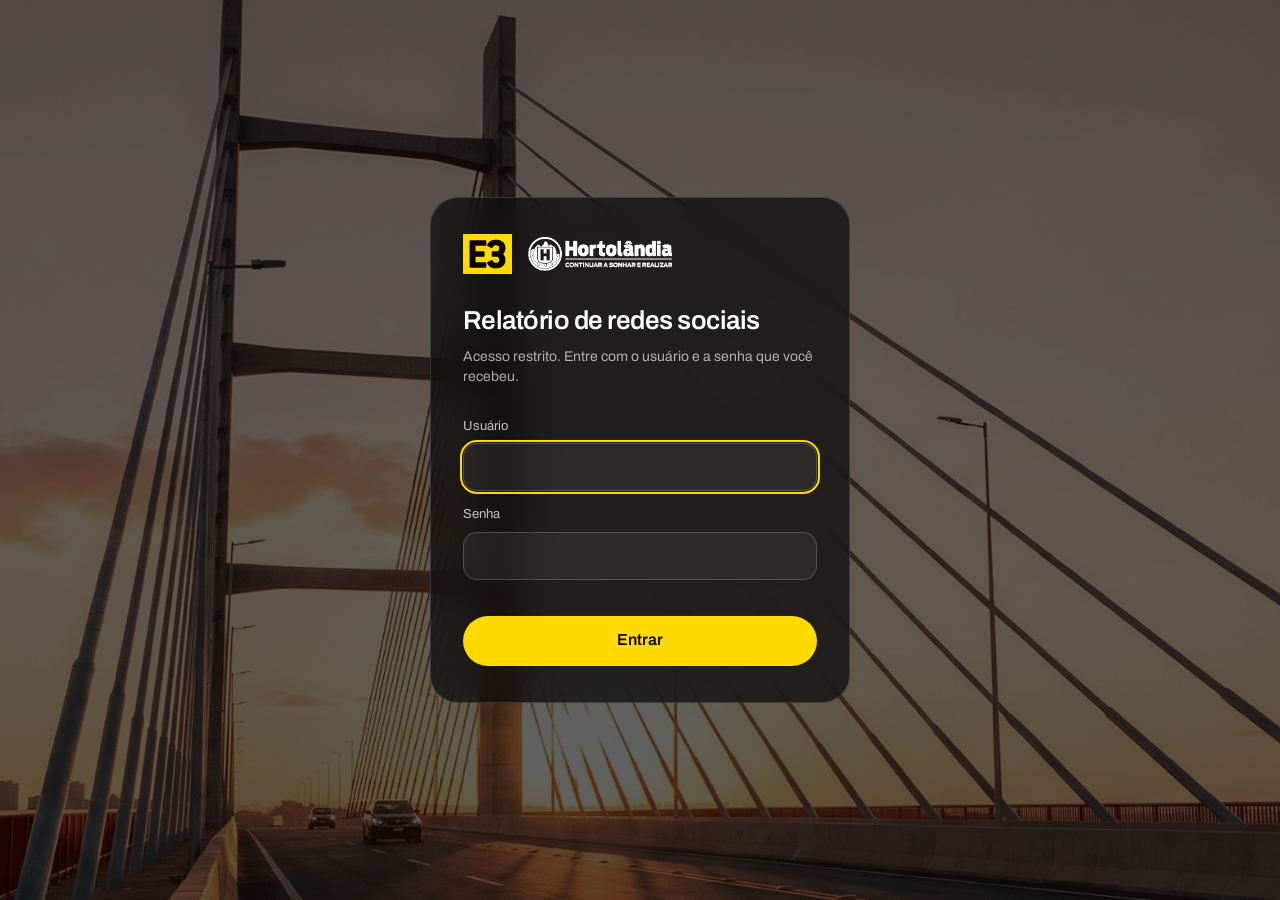
<file: prefeituras/hortolandia/index.html>
<!doctype html>
<html lang="pt-BR">
<head>
<meta charset="utf-8">
<meta name="viewport" content="width=device-width, initial-scale=1, viewport-fit=cover">
<meta name="robots" content="noindex, nofollow">
<meta name="theme-color" content="#0b0b0c">
<title>Relatório · Prefeitura de Hortolândia</title>
<link rel="icon" href="../../design-system/e3/marca/e3-bloco-preto.svg" type="image/svg+xml">
<link rel="stylesheet" href="../../design-system/e3/scrollcraft/scrollcraft.css">
<link rel="stylesheet" href="../../design-system/e3/relatorio-e3.css">
</head>
<body>
<!-- Página única da Prefeitura de Hortolândia. Semanal, Diário e Mensal trocam os dados aqui mesmo (?r=tipo/AAAA-MM-DD).
     Os dados de cada edição ficam em dados.trancado.js (AES-GCM) e só abrem com usuário e senha. -->
<script src="../../design-system/e3/scrollcraft/scrollcraft.js"></script>
<script src="../../design-system/e3/relatorio-e3.js"></script>
<script>
  RelatorioE3.iniciar({
    trancado: true,
    fundoAcesso: 'capa/capa-desktop.jpg',
    edicoes: { semanal: ['2026-11-16'], diario: ['2026-11-19'], mensal: [] },
    logoE3: '../../design-system/e3/marca/e3-bloco-amarelo.svg',
    logoE3Escuro: '../../design-system/e3/marca/e3-bloco-preto.svg',
    marcaBranca: 'marca/hortolandia-branco.png',
    marcaPreta: 'marca/hortolandia-preto.png'
  });
</script>
</body>
</html>
</file>
<file: design-system/e3/scrollcraft/scrollcraft.css>
/* ============================================================================
   scrollcraft.css: the taste floor
   ----------------------------------------------------------------------------
   Two layers, and the split matters:

     TOKENS   what you override per brand. Colour roles, the type ramp, the
              spacing scale, elevation, motion. A brand is ~12 values.
     DEVICES  what the engine drives. Do not restyle these to taste; they are
              the mechanism. Style your own markup instead.

   Nothing here draws a "component". There are no card, badge, or pill classes,
   because a stylesheet that ships those is how every page built on it ends up
   with the same shapes. You get a floor and a vocabulary; the composition is
   yours.
   ========================================================================== */

/* ---------------------------------------------------------------- tokens -- */
:root {
  /* --- colour roles. Override these six and the page is rebranded. -------- */
  --sc-canvas:      #08090b;   /* the page ground. Drift interpolates this.   */
  --sc-surface:     #101217;   /* anything raised off the ground             */
  --sc-ink:         #f4f2ef;   /* primary text                               */
  --sc-ink-soft:    #9a9ba1;   /* secondary text. Tinted, never flat gray.   */
  --sc-accent:      #d8ff3e;   /* ONE accent. It owns a region, not confetti. */
  --sc-accent-ink:  #08090b;   /* text that sits on the accent               */

  --sc-hairline:    color-mix(in oklab, var(--sc-ink) 12%, transparent);
  --sc-hairline-strong: color-mix(in oklab, var(--sc-ink) 22%, transparent);

  /* --- type. Two families max. Display carries voice, text carries prose. - */
  --sc-font-display: "Instrument Sans", "Geist", system-ui, sans-serif;
  --sc-font-text:    "Geist", system-ui, sans-serif;
  --sc-font-mono:    "Geist Mono", ui-monospace, monospace;

  /* Fluid ramp. Tracking tightens as size grows because a face set at 6rem
     with 0 tracking reads loose; this is optical correction, not decoration. */
  --sc-t-xs:   clamp(0.75rem, 0.72rem + 0.15vw, 0.82rem);
  --sc-t-sm:   clamp(0.875rem, 0.84rem + 0.18vw, 0.95rem);
  --sc-t-base: clamp(1rem, 0.96rem + 0.22vw, 1.125rem);
  --sc-t-lg:   clamp(1.2rem, 1.1rem + 0.5vw, 1.5rem);
  --sc-t-xl:   clamp(1.6rem, 1.35rem + 1.2vw, 2.25rem);
  --sc-t-2xl:  clamp(2.1rem, 1.6rem + 2.4vw, 3.4rem);
  --sc-t-3xl:  clamp(2.8rem, 1.9rem + 4.2vw, 5rem);
  --sc-t-4xl:  clamp(3.4rem, 1.9rem + 6.6vw, 7.5rem);

  --sc-track-tight:  -0.035em;
  --sc-track-snug:   -0.02em;
  --sc-track-normal: -0.005em;
  --sc-track-wide:    0.08em;

  --sc-leading-none: 0.94;
  --sc-leading-tight: 1.06;
  --sc-leading-body: 1.62;

  --sc-measure: 62ch;

  /* --- space. 4px base: the useful middle steps an 8-only scale misses. --- */
  --sc-1: 0.25rem;  --sc-2: 0.5rem;   --sc-3: 0.75rem;  --sc-4: 1rem;
  --sc-5: 1.5rem;   --sc-6: 2rem;     --sc-7: 3rem;     --sc-8: 4rem;
  --sc-9: 6rem;     --sc-10: 8rem;    --sc-11: 12rem;

  /* Section rhythm is fluid so a phone doesn't inherit desktop air. */
  --sc-section: clamp(4.5rem, 9vw, 11rem);
  --sc-gutter:  clamp(1.25rem, 5vw, 5.5rem);
  --sc-maxw:    82rem;

  /* --- radius. Pick one scale for the page and hold it. ------------------- */
  --sc-r-sm: 6px;  --sc-r-md: 12px;  --sc-r-lg: 20px;  --sc-r-pill: 999px;

  /* --- elevation. Every shadow has an offset AND a soft blur, and is tinted
         to the canvas hue. A zero-offset coloured halo is decoration, not
         depth, so there isn't one here. ---------------------------------- */
  --sc-shadow-color: 220 40% 2%;
  --sc-e1: 0 1px 2px hsl(var(--sc-shadow-color) / 0.28),
           0 2px 6px -1px hsl(var(--sc-shadow-color) / 0.20);
  --sc-e2: 0 2px 4px hsl(var(--sc-shadow-color) / 0.24),
           0 8px 18px -4px hsl(var(--sc-shadow-color) / 0.30);
  --sc-e3: 0 4px 8px hsl(var(--sc-shadow-color) / 0.22),
           0 18px 40px -8px hsl(var(--sc-shadow-color) / 0.38),
           0 48px 90px -24px hsl(var(--sc-shadow-color) / 0.30);

  /* Edge light: a 1px top highlight sells a raised surface better than any
     amount of blur, because real raised things catch light on their lip. */
  --sc-edge: inset 0 1px 0 color-mix(in oklab, var(--sc-ink) 10%, transparent);

  /* --- motion. Built-in CSS easings are too weak for UI. ------------------ */
  --sc-ease-out:    cubic-bezier(0.23, 1, 0.32, 1);
  --sc-ease-in-out: cubic-bezier(0.77, 0, 0.175, 1);
  --sc-ease-drawer: cubic-bezier(0.32, 0.72, 0, 1);
  --sc-d-fast: 160ms;  --sc-d-base: 240ms;  --sc-d-slow: 420ms;

  --sc-z-stage: 1; --sc-z-copy: 20; --sc-z-chrome: 60;
}

/* --------------------------------------------------------------- reset -- */
*, *::before, *::after { box-sizing: border-box; }
html { -webkit-text-size-adjust: 100%; scroll-behavior: smooth; }
@media (prefers-reduced-motion: reduce) { html { scroll-behavior: auto; } }

body {
  margin: 0;
  background: var(--sc-canvas);
  color: var(--sc-ink);
  font-family: var(--sc-font-text);
  font-size: var(--sc-t-base);
  line-height: var(--sc-leading-body);
  letter-spacing: var(--sc-track-normal);
  -webkit-font-smoothing: antialiased;
  text-rendering: optimizeLegibility;
  font-synthesis-weight: none;
  overflow-x: clip;
}
img, video, canvas, svg { display: block; max-width: 100%; }
button, input, select, textarea { font: inherit; color: inherit; }

/* ------------------------------------------------- the browser surfaces --
   The parts you did not draw still carry the design. Selection, caret, focus
   ring, scrollbar and tabular numerals all ship with defaults that belong to no
   design system. Theming them is the cheapest signal that a page was built
   rather than assembled, and it is the step that gets skipped most reliably. */
::selection { background: var(--sc-accent); color: var(--sc-accent-ink); }
:root { caret-color: var(--sc-accent); accent-color: var(--sc-accent); }
:focus-visible {
  outline: 2px solid var(--sc-accent);
  outline-offset: 3px;
  border-radius: var(--sc-r-sm);
}
:where(a) { color: inherit; text-decoration-thickness: 1px; text-underline-offset: 0.22em; }
@supports (scrollbar-color: auto) {
  html { scrollbar-color: color-mix(in oklab, var(--sc-ink) 26%, transparent) transparent; scrollbar-width: thin; }
}
:where(table, .sc-nums, [data-sc-count]) { font-variant-numeric: tabular-nums; }

/* ----------------------------------------------------------- typography -- */
.sc-display {
  font-family: var(--sc-font-display);
  font-weight: 500;
  line-height: var(--sc-leading-none);
  letter-spacing: var(--sc-track-tight);
  text-wrap: balance;
  margin: 0;
}
.sc-display--xl { font-size: var(--sc-t-4xl); }
.sc-display--lg { font-size: var(--sc-t-3xl); }
.sc-display--md { font-size: var(--sc-t-2xl); letter-spacing: var(--sc-track-snug); }
.sc-lede {
  font-size: var(--sc-t-lg);
  line-height: 1.44;
  letter-spacing: var(--sc-track-snug);
  color: var(--sc-ink);
  max-width: 46ch;
  text-wrap: pretty;
  margin: 0;
}
.sc-body { max-width: var(--sc-measure); color: var(--sc-ink-soft); text-wrap: pretty; margin: 0; }
.sc-label {
  font-family: var(--sc-font-mono);
  font-size: var(--sc-t-xs);
  letter-spacing: var(--sc-track-wide);
  text-transform: uppercase;
  color: var(--sc-ink-soft);
}

/* ---------------------------------------------------------------- layout -- */
.sc-wrap { width: 100%; max-width: var(--sc-maxw); margin-inline: auto; padding-inline: var(--sc-gutter); }
.sc-section { padding-block: var(--sc-section); }
/* More space above a heading than below it: the gap belongs to the boundary,
   not to the pair. */
.sc-stack > * + * { margin-top: var(--sc-4); }
.sc-stack > :is(h1,h2,h3) { margin-top: var(--sc-7); }
.sc-stack > :is(h1,h2,h3):first-child { margin-top: 0; }
.sc-rule { height: 1px; border: 0; background: var(--sc-hairline); margin: 0; }

/* =============================================================== DEVICES ==
   Driven by the engine. Restyle your own markup, not these.                */

.sc-act--pinned { position: relative; }
.sc-stage {
  position: sticky; top: 0;
  height: 100vh; height: 100svh;
  overflow: clip;
  z-index: var(--sc-z-stage);
}

/* scrub / sequence media */
.sc-stage :is(video[data-sc-scrub], canvas[data-sc-sequence], .sc-stage__poster) {
  position: absolute; inset: 0;
  width: 100%; height: 100%;
  object-fit: cover;
}
video[data-sc-scrub] { opacity: 0; transition: opacity 380ms var(--sc-ease-out); }
.sc-has-clip video[data-sc-scrub] { opacity: 1; }
/* The poster is a live frame-holder, not a placeholder: it stays up until a
   real video frame has painted, which is what stops the blank-stage flash. */
.sc-stage__poster { z-index: 0; transition: opacity 380ms var(--sc-ease-out); }
.sc-has-clip .sc-stage__poster { opacity: 0; }

/* A scrim only where text sits. A full-frame darkening layer flattens the
   image everywhere to fix contrast in one corner. */
.sc-scrim {
  position: absolute; inset: 0; pointer-events: none; z-index: 1;
  background: linear-gradient(
    var(--sc-scrim-angle, 180deg),
    color-mix(in oklab, var(--sc-canvas) var(--sc-scrim-a, 78%), transparent) 0%,
    color-mix(in oklab, var(--sc-canvas) 30%, transparent) 42%,
    transparent 68%);
}
/* Point the scrim at the copy. A scrim gradient that darkens the top while the
   copy sits at the bottom fixes contrast nowhere and flattens the image
   everywhere, which is the most common way text-over-video goes wrong. */
.sc-scrim--bottom { --sc-scrim-angle: 0deg; }
.sc-scrim--left   { --sc-scrim-angle: 90deg; }
.sc-scrim--right  { --sc-scrim-angle: 270deg; }

/* Corner scrims, for copy anchored to a corner. An edge gradient has to darken
   a whole band across the frame to cover one corner; a corner gradient puts the
   density where the text is and leaves the rest of the image alone. Pair with
   .sc-copy--lead / .sc-copy--trail. */
.sc-scrim--lead {
  background: linear-gradient(to top right,
    color-mix(in oklab, var(--sc-canvas) 94%, transparent) 0%,
    color-mix(in oklab, var(--sc-canvas) 72%, transparent) 30%,
    color-mix(in oklab, var(--sc-canvas) 30%, transparent) 52%,
    transparent 72%);
}
.sc-scrim--trail {
  background: linear-gradient(to top left,
    color-mix(in oklab, var(--sc-canvas) 94%, transparent) 0%,
    color-mix(in oklab, var(--sc-canvas) 72%, transparent) 30%,
    color-mix(in oklab, var(--sc-canvas) 30%, transparent) 52%,
    transparent 72%);
}
/* A band across the bottom, for copy that spans the full width of the frame.
   That is what both corner anchors become below 860px, and it is also the right
   shape whenever the copy block is wider than a corner. */
.sc-scrim--band {
  background: linear-gradient(to top,
    color-mix(in oklab, var(--sc-canvas) 94%, transparent) 0%,
    color-mix(in oklab, var(--sc-canvas) 74%, transparent) 22%,
    color-mix(in oklab, var(--sc-canvas) 30%, transparent) 42%,
    transparent 58%);
}
.sc-scrim--vignette {
  background: radial-gradient(120% 90% at 50% 45%, transparent 40%,
              color-mix(in oklab, var(--sc-canvas) 70%, transparent) 100%);
}

/* copy over a stage.
   max-width is in rem, never ch. A `ch` on this container resolves against the
   CONTAINER's font-size (body size), not the display size of the heading inside
   it, so `max-width: 20ch` here silently produces a ~180px column and wraps a
   hero headline to six lines. Set a ch measure on the text element itself. */
.sc-copy {
  position: absolute; z-index: var(--sc-z-copy);
  inset-inline: var(--sc-gutter);
  max-width: min(46rem, 76vw);
  will-change: opacity, transform;
}
.sc-copy--lead   { left: var(--sc-gutter); bottom: clamp(3rem, 12vh, 9rem); }
/* inset-inline FIRST. It is the shorthand for left+right, so declaring it after
   `left: 50%` resets left to auto and the block drifts off the left edge. */
.sc-copy--center { inset-inline: auto; left: 50%; top: 50%; translate: -50% -50%; text-align: center; }
.sc-copy--trail  { inset-inline: auto; right: var(--sc-gutter); bottom: clamp(3rem, 12vh, 9rem); text-align: right; }

/* cue defaults: the engine writes opacity/transform inline, these are the
   pre-paint state so nothing flashes before the first read() */
[data-sc-cue] { opacity: 0; will-change: opacity, transform; }
.sc-ready [data-sc-cue] { transition: none; }

/* kinetic split */
.sc-split { display: inline-block; overflow: hidden; vertical-align: top; }
/* Descenders live below the baseline; a line mask clipped to the line box eats
   the tails off g, y, p, j. The padding buys them room back. */
.sc-split--line { display: block; padding-bottom: 0.14em; margin-bottom: -0.14em; }
.sc-split__i { display: inline-block; will-change: transform, opacity; }
.sc-is-split { opacity: 1 !important; }

/* horizontal rail */
[data-sc-pan] { display: flex; will-change: transform; }

/* reveal + parallax */
[data-sc-reveal] { will-change: clip-path; }
[data-sc-parallax] { will-change: transform; }

/* flow reveal (fires once) */
[data-sc-in], [data-sc-stagger] > * {
  opacity: 0;
  transform: translate3d(0, 14px, 0);
  transition: opacity 620ms var(--sc-ease-out), transform 620ms var(--sc-ease-out);
}
[data-sc-in].sc-in, [data-sc-stagger] > .sc-in { opacity: 1; transform: none; }

/* pointer devices */
[data-sc-tilt] { transform-style: preserve-3d; will-change: transform; }
[data-sc-magnet] { will-change: transform; }
/* isolation always; position only if nothing more specific already set it.
   Written with :where() (zero specificity) on purpose: a plain `position:
   relative` here has the same weight as `.sc-stage` and, being later in the
   file, silently wins. A stage carrying both attributes then stops being
   sticky and the whole act scrolls away instead of pinning. */
[data-sc-spotlight] { isolation: isolate; }
:where([data-sc-spotlight]) { position: relative; }
[data-sc-spotlight]::after {
  content: ""; position: absolute; inset: 0; pointer-events: none; z-index: 2;
  background: radial-gradient(
    28rem 28rem at calc(var(--sc-mx, 0.5) * 100%) calc(var(--sc-my, 0.5) * 100%),
    color-mix(in oklab, var(--sc-accent) 16%, transparent), transparent 70%);
  opacity: 0; transition: opacity var(--sc-d-slow) var(--sc-ease-out);
}
[data-sc-spotlight]:hover::after { opacity: 1; }

/* =========================================================== WORLDFLIGHT ==
   One fixed stage for the whole page. The only thing in document flow is the
   spacer, and it is empty. If you find yourself adding a section here, you want
   act mode instead: the moment a real block scrolls past the fixed stage, the
   page has a seam again and the whole point is gone.                        */

[data-sc-mode="worldflight"] { position: relative; }

.sc-world {
  position: fixed; inset: 0;
  overflow: clip;
  z-index: var(--sc-z-stage);
  background: var(--sc-canvas);
}

/* Every leg is mounted for the life of the page and stacked in the same box.
   The engine owns opacity, visibility and z-index here; do not set them. */
.sc-world__seg {
  position: absolute; inset: 0;
  opacity: 0;
  will-change: opacity;
}
.sc-world__seg > :is(video, img, canvas) {
  position: absolute; inset: 0;
  width: 100%; height: 100%;
  object-fit: cover;
}
/* The poster is the frame-holder AND the first camera move: the engine pushes
   it in slowly until a real decoded frame is available to replace it. */
.sc-world__poster {
  z-index: 0;
  transform-origin: 50% 50%;
  transition: opacity 420ms var(--sc-ease-out);
}
.sc-world__seg > video { z-index: 1; }
.sc-world__seg.sc-has-clip .sc-world__poster { opacity: 0; }
/* The act stylesheet lights a clip through its ancestor act. A worldflight leg
   has no act, so match the class the engine also writes on the clip itself. */
video[data-sc-scrub].sc-has-clip { opacity: 1; }

/* The copy layer is fixed too, and inert by default: the engine hands
   pointer-events back to a block only while it is actually legible. */
.sc-world__copy {
  position: fixed; inset: 0;
  z-index: var(--sc-z-copy);
  pointer-events: none;
}
.sc-world__scrim { position: absolute; inset: 0; pointer-events: none; z-index: 0; }
[data-sc-copy] {
  opacity: 0;
  pointer-events: none;
  will-change: opacity, transform;
}
.sc-ready [data-sc-copy] { transition: none; }

/* The track. Empty on purpose. */
.sc-world__spacer { pointer-events: none; }

/* scroll progress */
[data-sc-progress] {
  position: fixed; inset: 0 0 auto 0; height: 2px; z-index: var(--sc-z-chrome);
  background: var(--sc-accent); transform-origin: 0 50%; transform: scaleX(0);
  will-change: transform;
}

/* ----------------------------------------------------------- atmosphere --
   Depth is not only shadow. Grain keeps a flat dark ground from banding, and
   it is the difference between "a dark page" and "a lit room". */
.sc-grain { position: fixed; inset: 0; pointer-events: none; z-index: 3; opacity: 0.045; }
.sc-grain::before {
  content: ""; position: absolute; inset: -50%;
  background-image: url("data:image/svg+xml;utf8,<svg xmlns='http://www.w3.org/2000/svg' width='140' height='140'><filter id='n'><feTurbulence type='fractalNoise' baseFrequency='0.85' numOctaves='3'/></filter><rect width='140' height='140' filter='url(%23n)'/></svg>");
}

/* -------------------------------------------------------- reduced motion -- */
@media (prefers-reduced-motion: reduce) {
  /* Fewer and gentler, not zero. Opacity still carries the reveal so the page
     is comprehensible; every position change is dropped. */
  [data-sc-in], [data-sc-stagger] > * { transform: none; transition-duration: 220ms; }
  [data-sc-parallax], [data-sc-pan], .sc-split__i { transform: none !important; }
  /* A wipe is a position change too. Show reveal content settled. */
  [data-sc-reveal] { clip-path: none !important; }
  /* A rail's transform IS its navigation, not decoration. Zeroing it the way
     parallax and kinetic type are zeroed parks the act on its first screenful
     and makes everything past the fold unreachable: a device degrading into
     missing content. Hand the travel back to the reader as an ordinary scroll
     region instead, so the same items are all still gettable without motion.
     A build that would rather re-lay the rail out as a grid can still do that;
     this is the floor, not the ceiling. */
  [data-sc-act="pan"] .sc-stage,
  [data-sc-act="pan"] [data-sc-stage] {
    overflow-x: auto; overflow-y: hidden;
    overscroll-behavior-x: contain;
    scroll-snap-type: x proximity;
  }
  [data-sc-pan] > * { scroll-snap-align: center; }
  [data-sc-spotlight]::after { display: none; }
  /* A worldflight keeps its whole story here. No clip is ever fetched, so the
     posters are the film, and they cross-dissolve through exactly the same
     seams at exactly the same scroll positions. The push-in and the copy drift
     are the only things that go. */
  .sc-world__poster, [data-sc-copy] { transform: none !important; }
}

/* --------------------------------------------------------------- mobile -- */
@media (max-width: 860px) {
  .sc-copy { inset-inline: var(--sc-gutter); max-width: none; }
  .sc-copy--trail { text-align: left; }
  .sc-stage { height: 100svh; }
  /* .sc-copy--trail re-anchors to the left and spans the full width here, so a
     bottom-RIGHT corner gradient darkens the one corner the copy just left and
     guarantees a contrast failure over any bright clip. Point the density at
     the copy: the same band .sc-scrim--band paints. */
  .sc-scrim--trail {
    background: linear-gradient(to top,
      color-mix(in oklab, var(--sc-canvas) 94%, transparent) 0%,
      color-mix(in oklab, var(--sc-canvas) 74%, transparent) 22%,
      color-mix(in oklab, var(--sc-canvas) 30%, transparent) 42%,
      transparent 58%);
  }
}
</file>
<file: design-system/e3/relatorio-e3.css>
/* =========================================================
   Relatório E3 · site em seções (skin E3: amarelo e preto)
   Uma seção por tela; no PDF, uma seção por página A4 deitada.
   Referências de números: segunda ref/ (gráficos e números,
   divisão de blocos 1 e 2, formato dos blocos)
   ========================================================= */
@import url('https://fonts.googleapis.com/css2?family=Archivo:wght@300;400;500;600;700;800&display=swap');
:root {
  --amarelo: #ffda00;   /* amarelo oficial da marca E3 (SVG) */
  --preto: #0b0b0c;
  --grafite: #151517;
  --grafite-2: #202023;
  --cinza: #ececec;
  --cinza-2: #f6f6f6;
  --cinza-3: #dcdcdc;
  --texto-2: #6f6f74;
  --vermelho: #ff4a1c;
  --raio: 26px;
  --fonte: 'Archivo', system-ui, sans-serif;
  --pad: clamp(20px, 4vw, 64px);
  --larg: 1320px;
  --ease: cubic-bezier(.2, .7, .2, 1);
  /* tokens do motor scroll-craft */
  --sc-canvas: #ececec; --sc-surface: #ffffff; --sc-ink: #0b0b0c; --sc-ink-soft: #6f6f74;
  --sc-accent: #ffda00; --sc-accent-ink: #0b0b0c;
  --sc-font-display: 'Archivo', system-ui, sans-serif; --sc-font-text: 'Archivo', system-ui, sans-serif;
}
*, *::before, *::after { box-sizing: border-box; }
html { -webkit-text-size-adjust: 100%; }
body { margin: 0; font-size: 16px; line-height: 1.4; letter-spacing: 0; font-family: var(--fonte); color: var(--preto); background: var(--cinza); -webkit-font-smoothing: antialiased; transition: opacity .25s; }
body.trocando { opacity: 0; }
img { display: block; max-width: 100%; }
button { font: inherit; color: inherit; border: 0; background: none; cursor: pointer; padding: 0; }
a { color: inherit; }
h1, h2, h3, p { margin: 0; }
:focus-visible { outline: 2px solid var(--amarelo); outline-offset: 3px; border-radius: 8px; }
.ic { display: inline-flex; width: 1.1em; height: 1.1em; flex: none; }
.ic svg { width: 100%; height: 100%; }
.erro { padding: 40px; font-size: 18px; }

/* ---------- base das seções ---------- */
.sec { position: relative; min-height: 100vh; min-height: 100svh; padding: var(--pad); display: flex; flex-direction: column; overflow: hidden; isolation: isolate; }
.sec > * { width: 100%; max-width: var(--larg); margin-inline: auto; }
.sec-cab { display: flex; align-items: flex-end; justify-content: space-between; gap: 24px; margin-bottom: clamp(18px, 3vh, 36px); }
.sec-cab h2 { font-size: clamp(34px, 4.4vw, 64px); font-weight: 600; letter-spacing: -.035em; line-height: 1; }
.sec-cab p { max-width: 380px; font-size: 15px; line-height: 1.45; color: var(--texto-2); text-align: right; }
.n small { font-size: .42em; font-weight: 500; letter-spacing: 0; margin-left: .06em; }
.n { white-space: nowrap; font-variant-numeric: tabular-nums; }

.pill { display: inline-flex; align-items: center; height: 26px; padding: 0 10px; border-radius: 999px; font-size: 12.5px; font-weight: 600; white-space: nowrap; }
.pill--sobe { background: var(--preto); color: var(--amarelo); }
.pill--desce { background: var(--vermelho); color: #fff; }
.pill--igual { background: var(--cinza-3); color: var(--preto); }
.pill--preto { background: var(--preto); color: #fff; }
.pill--amarelo { background: var(--amarelo); color: var(--preto); }


/* blocos que entram com a rolagem (o motor escreve opacity/transform no invólucro) */
.cue, .cel { display: flex; flex-direction: column; min-width: 0; min-height: 0; }
.cue > *, .cel > * { flex: 1 1 auto; }
[data-sc-tilt] { transition: box-shadow .4s var(--ease); }
[data-sc-tilt]:hover { box-shadow: 0 18px 40px rgba(0, 0, 0, .12); }

/* ---------- 1 capa ---------- */
.sec--capa { color: #fff; background: #120c08; padding-bottom: clamp(32px, 7vh, 72px); justify-content: space-between; }
.sec--capa > .capa-foto, .sec--capa > .capa-sol, .sec--capa > .capa-tinta { position: absolute; inset: 0; max-width: none; z-index: -1; }
.capa-foto { will-change: transform; transform: scale(1.06); }
.capa-foto picture, .capa-foto img { width: 100%; height: 100%; }
.capa-foto img { object-fit: cover; filter: saturate(.92) brightness(.82); }
.capa-sol { background: radial-gradient(38% 46% at 47% 90%, rgba(255, 190, 90, .42), transparent 70%); mix-blend-mode: screen; }
.capa-tinta { background: linear-gradient(180deg, rgba(8, 6, 5, .72) 0%, rgba(8, 6, 5, .18) 34%, rgba(8, 6, 5, .30) 58%, rgba(8, 6, 5, .86) 100%); }
.capa-topo { display: flex; justify-content: space-between; align-items: flex-start; gap: 24px; }
.capa-cliente { display: flex; flex-direction: column; gap: 18px; align-items: flex-start; }
.capa-marca { height: clamp(36px, 4.4vw, 52px); width: auto; }
.capa-e3 { height: 44px; width: auto; }
.capa-txt { will-change: transform; }
.capa-local { display: inline-flex; align-items: center; gap: 8px; font-size: 14px; font-weight: 500; letter-spacing: .02em; color: rgba(255, 255, 255, .8); margin-bottom: 18px; }
.capa-txt h1 { font-size: clamp(46px, 7.6vw, 124px); font-weight: 600; letter-spacing: -.045em; line-height: .92; max-width: 11ch; text-wrap: balance; }
.capa-periodo { margin-top: 22px; font-size: clamp(18px, 1.8vw, 26px); font-weight: 500; color: var(--amarelo); }

.seletor { display: inline-flex; gap: 4px; padding: 5px; border-radius: 999px; background: rgba(255, 255, 255, .12); border: 1px solid rgba(255, 255, 255, .22); backdrop-filter: blur(14px); -webkit-backdrop-filter: blur(14px); }
.sel-bt { display: inline-flex; align-items: center; gap: 7px; height: 40px; padding: 0 18px; border-radius: 999px; font-size: 14.5px; font-weight: 500; color: #fff; transition: background .25s, color .25s; }
.sel-bt:not([disabled]):not(.is-ativo):hover { background: rgba(255, 255, 255, .14); }
.sel-bt.is-ativo { background: var(--amarelo); color: var(--preto); font-weight: 600; }
.sel-bt[disabled] { cursor: default; color: rgba(255, 255, 255, .62); }
.sel-bt small { font-size: 10.5px; padding: 2px 7px; border-radius: 999px; background: rgba(255, 255, 255, .14); color: rgba(255, 255, 255, .8); }

/* ---------- 2 resumo ---------- */
.sec--resumo { justify-content: center; align-items: flex-end; color: var(--preto); background: #2a1d14; }
.resumo-fundo { position: absolute; inset: 0; max-width: none !important; z-index: -1; }
.resumo-fundo img { width: 100%; height: 100%; object-fit: cover; object-position: 78% 60%; filter: blur(3px) brightness(.62) saturate(1.05); transform: scale(1.08); }
.resumo-card { max-width: 760px !important; margin: 0 0 0 auto !important; padding: clamp(26px, 3.4vw, 48px); border-radius: 32px; background: rgba(255, 217, 0, .84); backdrop-filter: blur(22px) saturate(1.3); -webkit-backdrop-filter: blur(22px) saturate(1.3); box-shadow: 0 30px 80px rgba(0, 0, 0, .35), inset 0 1px 0 rgba(255, 255, 255, .5); }
.anima .sec--resumo.is-in .resumo-card { animation: flutua 7s ease-in-out 1.6s infinite; }
@keyframes flutua { 50% { transform: translateY(-8px); } }
.resumo-topo { display: flex; align-items: center; gap: 12px; margin-bottom: 22px; }
.resumo-topo h2 { font-size: 19px; font-weight: 600; letter-spacing: -.01em; }
.resumo-per { margin-left: auto; font-size: 14px; font-weight: 500; opacity: .7; }
.bola { display: inline-grid; place-items: center; width: 36px; height: 36px; border-radius: 50%; background: var(--preto); color: var(--amarelo); }
.resumo-txt { font-size: clamp(21px, 2.2vw, 31px); line-height: 1.3; letter-spacing: -.015em; font-weight: 400; }
.resumo-txt b { font-weight: 600; }
.linha { display: inline; }
.chips { display: flex; flex-wrap: wrap; gap: 8px; margin-top: 28px; }
.chip { display: inline-flex; align-items: center; gap: 7px; height: 38px; padding: 0 16px; border-radius: 999px; background: rgba(11, 11, 12, .9); color: #fff; font-size: 14px; font-weight: 500; text-decoration: none; transition: background .2s, color .2s; }
.chip:hover { background: #fff; color: var(--preto); }

/* ---------- 3 números (bento) ---------- */
.sec--numeros { background: var(--cinza); justify-content: center; }
.bento-grade { display: grid; grid-template-columns: 1.08fr 1fr .9fr; grid-template-rows: minmax(0, .92fr) minmax(0, 1.08fr); grid-template-areas: "arco dias anel" "arco seg vis"; gap: 14px; height: min(64vh, 620px); min-height: 480px; }
.bento { position: relative; border-radius: var(--raio); background: #fff; padding: 22px 24px; display: flex; flex-direction: column; min-height: 0; overflow: hidden; }
.bento header { display: flex; justify-content: space-between; align-items: flex-start; gap: 12px; }
.bento h3 { font-size: 15.5px; font-weight: 500; letter-spacing: -.005em; }
.bento-tag { font-size: 12px; color: var(--texto-2); }
.cel--arco { grid-area: arco; } .cel--dias { grid-area: dias; } .cel--anel { grid-area: anel; } .cel--seg { grid-area: seg; } .cel--vis { grid-area: vis; }
.b-arco { padding: 28px; box-shadow: 0 1px 0 rgba(0, 0, 0, .04); }
.b-arco h3 { font-size: clamp(20px, 1.8vw, 26px); font-weight: 500; letter-spacing: -.02em; max-width: 12ch; line-height: 1.1; }
.b-frase { margin-top: 16px; align-self: flex-start; padding: 10px 16px; border-radius: 14px; background: var(--cinza-2); font-size: 14px; color: var(--texto-2); }
.b-frase b { color: var(--preto); }
.arco-box { position: relative; flex: 1; display: grid; place-items: end center; min-height: 0; padding-top: 8px; }
.arco { width: min(100%, 400px); height: auto; overflow: visible; }
.arco path { fill: none; stroke-width: 22; stroke-linecap: round; }
.arco-fundo { stroke: var(--cinza-3); }
.arco-v { stroke: var(--amarelo); stroke-dasharray: var(--L); stroke-dashoffset: var(--o); transition: stroke-dashoffset 1.6s var(--ease) .3s; }
.anima .sec:not(.is-in) .arco-v { stroke-dashoffset: var(--L); }
.arco-num { position: absolute; bottom: 4px; left: 0; right: 0; text-align: center; }
.arco-num .n { font-size: clamp(44px, 4.6vw, 68px); font-weight: 500; letter-spacing: -.04em; line-height: 1; }
.arco-num > small { display: block; font-size: 13px; color: var(--texto-2); margin-top: 4px; }
.b-mini { display: grid; grid-template-columns: 1fr 1fr; gap: 10px; margin-top: 18px; }
.b-mini > div { position: relative; border-radius: 18px; background: var(--cinza-2); padding: 14px 16px; display: flex; flex-direction: column; gap: 4px; }
.b-mini small { font-size: 13px; color: var(--texto-2); }
.b-mini .n { font-size: clamp(26px, 2.4vw, 34px); font-weight: 500; letter-spacing: -.03em; }
.b-mini .pill { position: absolute; top: 12px; right: 12px; height: 22px; font-size: 11px; }

.b-dias { grid-area: dias; }
.b-dias-num { display: flex; align-items: center; gap: 10px; }
.b-dias-num .n { font-size: clamp(30px, 2.8vw, 42px); font-weight: 500; letter-spacing: -.03em; }
.barras { flex: 1; display: flex; align-items: flex-end; gap: 6px; min-height: 0; padding-top: 30px; }
.barra { position: relative; flex: 1; height: 100%; display: flex; flex-direction: column; justify-content: flex-end; align-items: center; gap: 6px; }
.barra i { display: block; width: 100%; max-width: 46px; height: var(--h); border-radius: 10px; background: repeating-linear-gradient(135deg, #dadada 0 3px, #ececec 3px 7px); transform-origin: bottom; transition: transform 1s var(--ease) calc(var(--i) * 70ms + .2s); }
.barra.is-pico i { background: var(--preto); }
.barra small { font-size: 11.5px; color: var(--texto-2); }
.barra-tag { position: absolute; bottom: calc(var(--h) + 24px); left: 50%; transform: translateX(-50%); padding: 3px 9px; border-radius: 999px; background: var(--preto); color: #fff; font-size: 11.5px; font-weight: 600; white-space: nowrap; transition: opacity .5s .9s; }
.barras--finas { gap: 10px; padding: 46px 6px 0; background: none; }
.barras--finas .barra i { max-width: 16px; border-radius: 999px; background: var(--cinza-3); }
.barras--finas .barra.is-pico i { background: var(--amarelo); box-shadow: 0 0 0 4px rgba(255, 217, 0, .25); }
.barras--finas .barra-tag { background: var(--preto); }
.anima .sec:not(.is-in) .barra i { transform: scaleY(0); }
.anima .sec:not(.is-in) .barra-tag { opacity: 0; }

.b-anel { grid-area: anel; background: var(--preto); color: #fff; align-items: center; justify-content: center; text-align: center; gap: 10px; }
.anel-box { position: relative; width: min(100%, 190px); aspect-ratio: 1; }
.anel { width: 100%; height: 100%; transform: rotate(-90deg); overflow: visible; }
.anel-v { fill: none; stroke: var(--amarelo); stroke-width: 12; stroke-linecap: round; stroke-dasharray: var(--L); stroke-dashoffset: var(--o); transition: stroke-dashoffset 1.6s var(--ease) .4s; }
.anima .sec:not(.is-in) .anel-v { stroke-dashoffset: var(--L); }
.anel-ponto { fill: #fff; transition: opacity .4s calc(1.2s + var(--i) * 80ms); }
.anima .sec:not(.is-in) .anel-ponto { opacity: 0; }
.anel-num { position: absolute; inset: 0; display: grid; place-content: center; }
.anel-num .n { font-size: clamp(30px, 2.8vw, 40px); font-weight: 500; letter-spacing: -.03em; line-height: 1; }
.anel-num small { font-size: 12px; color: rgba(255, 255, 255, .7); }
.b-anel p { font-size: 13px; color: rgba(255, 255, 255, .72); max-width: 22ch; line-height: 1.35; }

.b-seg { grid-area: seg; background: var(--amarelo); }
.b-seg header span { font-size: 13px; opacity: .65; }
.b-seg-num { margin: 10px 0 auto; }
.b-seg-num .n { font-size: clamp(38px, 3.8vw, 56px); font-weight: 500; letter-spacing: -.04em; line-height: 1; }
.b-seg ul { list-style: none; margin: 14px 0 0; padding: 0; display: grid; gap: 6px; }
.b-seg li { display: flex; align-items: center; gap: 9px; height: 40px; padding: 0 14px; border-radius: 999px; background: rgba(255, 255, 255, .55); font-size: 14px; }
.b-seg li:first-child { background: #fff; }
.b-seg li b { margin-left: auto; font-weight: 600; font-variant-numeric: tabular-nums; }
.b-seg li em { font-style: normal; font-size: 12px; font-weight: 600; min-width: 42px; text-align: right; }

.b-vis { grid-area: vis; }
.b-vis-num .n { font-size: clamp(34px, 3.2vw, 48px); font-weight: 500; letter-spacing: -.04em; }
.colunas { flex: 1; display: flex; gap: 10px; align-items: flex-end; min-height: 0; padding-top: 8px; }
.coluna { flex: 1; height: 100%; display: flex; flex-direction: column; align-items: center; justify-content: flex-end; gap: 6px; }
.coluna-pct { font-size: 12px; color: var(--texto-2); }
.coluna-barra { position: relative; width: 100%; height: var(--h); border-radius: 14px; background: var(--cinza-2); transform-origin: bottom; transition: transform 1.1s var(--ease) calc(var(--i) * 90ms + .3s); }
.coluna.is-top .coluna-barra { background: var(--amarelo); }
.coluna-tag { position: absolute; left: -6px; bottom: 10px; padding: 3px 8px; border-radius: 999px; background: var(--preto); color: #fff; font-size: 11px; font-weight: 600; white-space: nowrap; }
.coluna small { font-size: 12px; }
.coluna.is-top small { font-weight: 600; }
.anima .sec:not(.is-in) .coluna-barra { transform: scaleY(0); }


/* ---------- 4-6 redes ---------- */
.sec--rede { justify-content: center; }
.rede--claro { background: #fff; }
.rede--amarelo { background: var(--cinza); }
.rede--amarelo .rede-fundo { position: absolute; inset: 0; max-width: none; z-index: -1; background: var(--amarelo); }
.rede--preto { background: var(--preto); color: #fff; }
.rede-grade { display: grid; grid-template-columns: 1fr 1.18fr; gap: clamp(24px, 4vw, 72px); align-items: center; }
.rede--inv .rede-principal { order: 2; }
.rede-principal { display: flex; flex-direction: column; gap: clamp(22px, 4vh, 44px); }
.rede-nome { display: inline-flex; align-items: center; gap: 14px; font-size: clamp(30px, 3.2vw, 46px); font-weight: 600; letter-spacing: -.03em; }
.rede-ic { display: inline-grid; place-items: center; width: 54px; height: 54px; border-radius: 18px; background: var(--preto); color: var(--amarelo); font-size: 26px; }
.rede--preto .rede-ic { background: var(--amarelo); color: var(--preto); }
.rede-seg > small { font-size: 15px; color: var(--texto-2); }
.rede--amarelo .rede-seg > small { color: rgba(0, 0, 0, .62); }
.rede--preto .rede-seg > small { color: rgba(255, 255, 255, .6); }
.rede-seg-linha { display: flex; align-items: flex-end; justify-content: space-between; gap: 18px; flex-wrap: wrap; }
.rede-seg-num { overflow: hidden; padding-bottom: .04em; }
.rede-seg-num .n { display: inline-block; font-size: clamp(64px, 9vw, 148px); font-weight: 500; letter-spacing: -.055em; line-height: .95; }
.rede-novos { display: flex; align-items: center; gap: 8px; padding-bottom: 14px; font-size: 15px; }
.rede-novos b { font-size: 20px; font-weight: 600; }
.rede-post { display: grid; grid-template-columns: 1fr auto; align-items: end; gap: 2px 16px; padding: 18px 22px; border-radius: 20px; background: var(--cinza-2); text-decoration: none; max-width: 460px; transition: background .2s; }
.rede-post small { grid-column: 1; font-size: 13px; color: var(--texto-2); }
.rede-post b { grid-column: 1; font-size: 20px; font-weight: 600; letter-spacing: -.01em; }
.rede-post span { grid-column: 2; grid-row: 1 / 3; display: inline-flex; align-items: center; gap: 6px; font-size: 13.5px; font-weight: 500; }
.rede-post:hover { background: var(--cinza-3); }
.rede--amarelo .rede-post { background: rgba(255, 255, 255, .5); }
.rede--amarelo .rede-post:hover { background: #fff; }
.rede--preto .rede-post { background: var(--grafite-2); }
.rede--preto .rede-post small { color: rgba(255, 255, 255, .6); }
.rede-dados { display: grid; gap: 14px; }
.rede-metricas { display: grid; grid-template-columns: 1fr 1fr; gap: 14px; }
.metrica { border-radius: var(--raio); background: var(--cinza-2); padding: 22px 24px; display: flex; flex-direction: column; gap: 10px; }
.rede--amarelo .metrica { background: #fff; }
.rede--preto .metrica { background: var(--grafite); border: 1px solid rgba(255, 255, 255, .07); }
.metrica > small { font-size: 14px; color: var(--texto-2); }
.metrica > small em { font-style: normal; opacity: .8; }
.rede--preto .metrica > small { color: rgba(255, 255, 255, .62); }
.metrica-num .n { font-size: clamp(40px, 4vw, 60px); font-weight: 500; letter-spacing: -.04em; line-height: 1; }
.metrica-rodape { display: flex; align-items: center; gap: 10px; flex-wrap: wrap; font-size: 13px; color: var(--texto-2); }
.rede--preto .metrica-rodape { color: rgba(255, 255, 255, .55); }
.metrica--dias { height: clamp(200px, 30vh, 280px); }
.metrica--dias .barras { padding-top: 34px; }
.rede--amarelo .barra i { background: repeating-linear-gradient(135deg, #e3e3e3 0 3px, #f4f4f4 3px 7px); }
.rede--preto .barra i { background: repeating-linear-gradient(135deg, #2c2c30 0 3px, #222225 3px 7px); }
.rede--preto .barra.is-pico i { background: var(--amarelo); }
.rede--preto .barra-tag { background: var(--amarelo); color: var(--preto); }
.rede--preto .barra small { color: rgba(255, 255, 255, .5); }

/* ---------- 7 leque (pico) ---------- */
.sec--leque { background: var(--amarelo); display: grid; grid-template-rows: auto 1fr auto; }
.sec--leque > * { max-width: none; }
.leque-cab { display: flex; justify-content: space-between; align-items: flex-end; gap: 24px; max-width: var(--larg); width: 100%; margin: 0 auto; }
.leque-cab h2 { font-size: clamp(40px, 5.6vw, 88px); font-weight: 600; letter-spacing: -.045em; line-height: .95; }
.leque-cab p { max-width: 300px; font-size: 15px; line-height: 1.45; text-align: right; color: rgba(0, 0, 0, .66); }
.leque { --ch: min(56vh, 540px); --cw: calc(var(--ch) * 350 / 720); position: relative; perspective: 1500px; transform-style: preserve-3d; min-height: calc(var(--ch) + 40px); }
.carta { position: absolute; left: 50%; top: 50%; width: var(--cw); height: var(--ch); margin: calc(var(--ch) / -2) 0 0 calc(var(--cw) / -2); border-radius: 36px; transform-origin: 50% 90%; will-change: transform; cursor: zoom-in; }
.carta img { width: 100%; height: 100%; object-fit: contain; filter: drop-shadow(0 26px 30px rgba(60, 40, 0, .32)) drop-shadow(0 4px 8px rgba(0, 0, 0, .18)); pointer-events: none; }
.leque-legs { position: relative; height: 78px; }
.leg { position: absolute; left: 50%; top: 0; width: calc(var(--ch, 50vh) * 0.62); max-width: 300px; margin-left: calc(min(var(--ch, 50vh) * 0.62, 300px) / -2); text-align: center; opacity: clamp(0, calc((var(--p, 0) - .7) * 3.4), 1); display: flex; flex-direction: column; gap: 2px; align-items: center; }
.sec--leque .leque-legs { --ch: min(56vh, 540px); }
.leg-rede { display: inline-flex; align-items: center; gap: 6px; font-size: 13px; font-weight: 500; color: rgba(0, 0, 0, .66); }
.leg b { font-size: 19px; font-weight: 600; letter-spacing: -.01em; }
.leg-nums { font-size: 13px; color: rgba(0, 0, 0, .7); font-variant-numeric: tabular-nums; }

/* modal do post */
.modal { position: fixed; inset: 0; z-index: 60; display: grid; place-items: center; padding: 24px; background: rgba(11, 11, 12, .72); backdrop-filter: blur(10px); -webkit-backdrop-filter: blur(10px); opacity: 0; transition: opacity .25s; }
.modal.is-on { opacity: 1; }
.modal-corpo { position: relative; display: grid; grid-template-columns: auto 1fr; gap: 36px; align-items: center; max-width: 920px; max-height: 92vh; padding: 32px 40px 32px 32px; border-radius: 32px; background: #fff; transform: translateY(16px) scale(.98); transition: transform .3s var(--ease); }
.modal.is-on .modal-corpo { transform: none; }
.modal-midia { position: relative; width: min(400px, 40vw); height: min(80vh, 720px); border-radius: 22px; overflow: hidden; background: var(--cinza-2); }
.modal-print { position: absolute; inset: 0; width: 100%; height: 100%; object-fit: contain; padding: 14px; filter: drop-shadow(0 12px 20px rgba(0, 0, 0, .18)); transition: opacity .3s; }
.modal-embed { position: absolute; inset: 0; width: 100%; height: 100%; border: 0; background: #fff; opacity: 0; transition: opacity .4s; }
.modal-embed.is-ok { opacity: 1; }
.tem-embed:not(.ver-print) .modal-print { opacity: .35; }
.ver-print .modal-embed { opacity: 0 !important; pointer-events: none; }
.ver-print .modal-print { opacity: 1; }
.modal-acoes { display: flex; flex-wrap: wrap; gap: 10px; }
.modal-alt { display: inline-flex; align-items: center; gap: 8px; height: 44px; padding: 0 18px; border-radius: 999px; background: var(--cinza-2); font-weight: 500; }
.modal-alt:hover { background: var(--cinza-3); }
.modal-txt { display: flex; flex-direction: column; gap: 18px; }
.modal-rede { display: inline-flex; align-items: center; gap: 8px; font-size: 14px; color: var(--texto-2); }
.modal-tema { font-size: clamp(32px, 3.6vw, 48px); font-weight: 600; letter-spacing: -.035em; line-height: 1; }
.modal-nums { display: grid; grid-template-columns: repeat(auto-fit, minmax(110px, 1fr)); gap: 10px; }
.modal-nums > div { border-radius: 18px; background: var(--cinza-2); padding: 14px 16px; }
.modal-nums > div:first-child { background: var(--amarelo); }
.modal-nums b { display: block; font-size: 30px; font-weight: 500; letter-spacing: -.03em; }
.modal-nums small { display: inline-flex; align-items: center; gap: 5px; font-size: 12.5px; color: var(--texto-2); }
.modal-nums > div:first-child small { color: rgba(0, 0, 0, .7); }
.modal-txt p { font-size: 16px; line-height: 1.5; color: #333; }
.modal-x { position: absolute; top: 16px; right: 16px; display: grid; place-items: center; width: 44px; height: 44px; border-radius: 50%; background: var(--cinza-2); font-size: 18px; }
.modal-x:hover { background: var(--cinza-3); }
.botao { display: inline-flex; align-items: center; gap: 8px; align-self: flex-start; height: 44px; padding: 0 20px; border-radius: 999px; background: var(--preto); color: #fff; text-decoration: none; font-weight: 500; }

/* ---------- 8 sentimento (escuro, vidro) ---------- */
.sec--sent { background: var(--preto); color: #fff; justify-content: center; }
.sec--sent .sec-cab p, .sec--pub .sec-cab p { color: rgba(255, 255, 255, .6); }
.boards { display: grid; grid-template-columns: 1fr 1fr; gap: 18px; }
.board { position: relative; border-radius: var(--raio); padding: 26px 28px; color: #fff; border: 1px solid transparent;
  background: linear-gradient(var(--grafite), var(--grafite)) padding-box, linear-gradient(125deg, rgba(255, 255, 255, .5), rgba(255, 255, 255, .06) 32%, rgba(255, 255, 255, .02) 70%, rgba(255, 217, 0, .35)) border-box; }
.board header { display: flex; justify-content: space-between; align-items: baseline; gap: 12px; }
.board h3 { font-size: 18px; font-weight: 500; }
.board header span { font-size: 13px; color: rgba(255, 255, 255, .55); }
.board-num { display: flex; align-items: baseline; gap: 10px; margin: 14px 0 18px; }
.board-num .n { font-size: clamp(54px, 5.4vw, 84px); font-weight: 500; letter-spacing: -.05em; line-height: 1; color: var(--amarelo); }
.board-num > small { font-size: 15px; color: rgba(255, 255, 255, .62); }
.blocos { display: grid; grid-template-columns: repeat(10, 1fr); gap: 5px; }
.blocos i { --v: clamp(0, calc(var(--f, 1) * 54 - var(--i)), 1); aspect-ratio: 1.6; border-radius: 6px; opacity: var(--v); transform: scale(calc(.35 + .65 * var(--v))); transition: opacity .25s, transform .35s var(--ease); }
.b-p { background: var(--amarelo); }
.b-n { background: var(--vermelho); }
.b-u { background: #f2f2f2; }
.b-s { background: repeating-linear-gradient(135deg, rgba(255, 255, 255, .25) 0 2px, transparent 2px 6px); }
.board-leg { list-style: none; padding: 0; margin: 18px 0 0; display: grid; grid-template-columns: repeat(3, 1fr); gap: 10px; }
.board-leg li { display: grid; grid-template-columns: auto 1fr; align-items: center; gap: 2px 8px; font-size: 13px; color: rgba(255, 255, 255, .7); }
.board-leg li i { width: 10px; height: 10px; border-radius: 3px; }
.board-leg li b { grid-column: 1 / -1; font-size: 26px; font-weight: 500; color: #fff; letter-spacing: -.02em; }
.board-leg li em { grid-column: 1 / -1; font-style: normal; font-size: 12px; color: rgba(255, 255, 255, .5); margin-top: -2px; }
.board-canais { display: flex; flex-wrap: wrap; gap: 6px 16px; margin-top: 16px; font-size: 12.5px; color: rgba(255, 255, 255, .55); }
.board-canais b { color: rgba(255, 255, 255, .85); font-weight: 600; }
.board-nota { margin-top: 14px; padding-top: 14px; border-top: 1px solid rgba(255, 255, 255, .1); font-size: 14px; line-height: 1.45; color: rgba(255, 255, 255, .78); }

/* ---------- 9 publicadores e temas ---------- */
.sec--pub { background: #18181b; color: #fff; justify-content: center; }
.pub-grade { display: grid; grid-template-columns: 1.25fr 1fr 1fr; gap: 16px; align-items: stretch; }
.board--cinza { background: linear-gradient(#26262a, #26262a) padding-box, linear-gradient(125deg, rgba(255, 255, 255, .45), rgba(255, 255, 255, .05) 35%) border-box; }
.publ { list-style: none; margin: 16px 0 0; padding: 0; display: grid; gap: 9px; }
.publ li { display: grid; grid-template-columns: 34px 1fr auto; grid-template-rows: auto 4px; align-items: center; gap: 4px 12px; }
.publ-bola { grid-row: 1 / 3; display: grid; place-items: center; width: 34px; height: 34px; border-radius: 50%; background: #3a3a3f; font-size: 11.5px; font-weight: 600; }
.publ-bola.is-top { background: var(--amarelo); color: var(--preto); }
.publ-nome { display: flex; flex-direction: column; min-width: 0; }
.publ-nome b { font-size: 14px; font-weight: 500; white-space: nowrap; overflow: hidden; text-overflow: ellipsis; }
.publ-nome small { font-size: 11.5px; color: rgba(255, 255, 255, .5); white-space: nowrap; overflow: hidden; text-overflow: ellipsis; }
.publ em { grid-column: 3; grid-row: 1; font-style: normal; font-size: 14px; font-weight: 600; font-variant-numeric: tabular-nums; }
.publ-barra { grid-column: 2 / 4; grid-row: 2; height: 4px; border-radius: 4px; background: linear-gradient(90deg, var(--amarelo) var(--w), rgba(255, 255, 255, .08) var(--w)); }
.temas { list-style: none; margin: 16px 0 0; padding: 0; display: grid; gap: 9px; }
.temas li { display: grid; grid-template-columns: 1fr auto; gap: 4px 10px; align-items: center; font-size: 13.5px; }
.tema-nome { color: rgba(255, 255, 255, .85); white-space: nowrap; overflow: hidden; text-overflow: ellipsis; }
.temas li b { grid-column: 2; grid-row: 1; font-weight: 600; font-variant-numeric: tabular-nums; }
.tema-barra { grid-column: 1 / -1; grid-row: 2; display: flex; gap: 2px; width: var(--w); height: 8px; transform-origin: left; transition: transform .9s var(--ease) calc(var(--i) * 60ms + .2s); }
.tema-barra i { border-radius: 3px; min-width: 0; }
.tema-barra i[style="flex:0"] { display: none; }
.anima .sec:not(.is-in) .tema-barra, .anima .sec:not(.is-in) .publ-barra { transform: scaleX(0); }
.publ-barra { transform-origin: left; transition: transform .9s var(--ease) calc(var(--i) * 60ms + .2s); }
.leg-sent { display: flex; align-items: center; gap: 8px 14px; flex-wrap: wrap; margin-top: 16px; font-size: 13px; color: rgba(255, 255, 255, .6); }
.leg-sent i { display: inline-block; width: 10px; height: 10px; border-radius: 3px; margin-right: -8px; }

/* ---------- 10 termos ---------- */
.sec--termos { background: var(--cinza); justify-content: center; }
.nuvem { list-style: none; margin: 0 auto; padding: 0; display: flex; flex-wrap: wrap; justify-content: center; align-items: center; gap: 10px 22px; max-width: 1120px !important; }
.nuvem li { font-size: calc(14px + var(--s) * clamp(28px, 4.2vw, 62px)); font-weight: calc(300 + var(--s) * 300); letter-spacing: calc(var(--s) * -.04em); line-height: 1.05; color: rgba(11, 11, 12, calc(.42 + var(--s) * .58)); }
.nuvem li.is-top { background: var(--amarelo); color: var(--preto); padding: .02em .28em .08em; border-radius: .26em; }

/* ---------- 11 fechamento ---------- */
.sec--fim { background: #fff; justify-content: center; align-items: center; text-align: center; gap: 20px; }
.sec--fim > * { max-width: 720px; }
.fim-marcas { display: flex; align-items: center; justify-content: center; gap: 28px; margin-bottom: 18px; }
.fim-e3 { height: 64px; width: auto; }
.fim-x { font-size: 28px; font-weight: 300; color: var(--texto-2); }
.fim-cliente { height: 56px; width: auto; }
.fim-txt { font-size: clamp(20px, 2vw, 26px); font-weight: 500; letter-spacing: -.015em; line-height: 1.3; }
.fim-slogan { font-size: 16px; color: var(--texto-2); font-style: italic; }
.fim-nota { font-size: 12.5px; line-height: 1.5; color: var(--texto-2); max-width: 560px !important; }
.fim-topo { display: inline-flex; align-items: center; gap: 8px; height: 44px; padding: 0 20px; border-radius: 999px; background: var(--preto); color: #fff; text-decoration: none; font-weight: 500; margin-top: 10px; width: auto !important; }


/* ---------- diário · calendário (só na tela) ---------- */
.sec--cal { background: var(--cinza); justify-content: center; }
.cal-wrap { display: grid; grid-template-columns: 1fr minmax(0, 560px); gap: clamp(28px, 5vw, 96px); align-items: center; }
.cal-txt h2 { font-size: clamp(40px, 5.6vw, 88px); font-weight: 600; letter-spacing: -.045em; line-height: .95; }
.cal-txt > p { margin-top: 18px; max-width: 34ch; font-size: 17px; line-height: 1.45; color: var(--texto-2); }
.cal-leg { list-style: none; padding: 0; margin: 26px 0 0; display: flex; flex-wrap: wrap; gap: 10px 22px; font-size: 14px; }
.cal-leg li { display: inline-flex; align-items: center; gap: 8px; }
.cal-leg i { width: 16px; height: 16px; border-radius: 6px; }
.cal-leg i.is-atual { background: var(--amarelo); box-shadow: inset 0 0 0 2px var(--preto); }
.cal-leg i.is-ok { background: var(--preto); }
.cal-leg i.is-off { background: #fff; opacity: .55; box-shadow: inset 0 0 0 1px var(--cinza-3); }
.cal-card { border-radius: 32px; background: #fff; padding: clamp(20px, 2.4vw, 32px); box-shadow: 0 24px 60px rgba(0, 0, 0, .08); }
.cal-card header { display: flex; align-items: center; justify-content: space-between; gap: 12px; margin-bottom: 18px; }
.cal-mes { font-size: 22px; font-weight: 600; letter-spacing: -.02em; }
.cal-nav { display: grid; place-items: center; width: 44px; height: 44px; border-radius: 50%; background: var(--cinza-2); font-size: 24px; line-height: 1; }
.cal-nav:not([disabled]):hover { background: var(--cinza-3); }
.cal-nav[disabled] { opacity: .3; cursor: default; }
.cal-grade { display: grid; grid-template-columns: repeat(7, 1fr); gap: 6px; }
.cal-sem { text-align: center; font-size: 12.5px; font-weight: 600; color: var(--texto-2); padding-bottom: 6px; }
.cal-dia { position: relative; display: grid; place-items: center; aspect-ratio: 1; border-radius: 14px; font-size: 16px; font-weight: 500; font-variant-numeric: tabular-nums; }
.cal-dia.is-off { color: rgba(11, 11, 12, .28); background: var(--cinza-2); opacity: .7; }
.cal-dia.is-ok { background: var(--preto); color: #fff; font-weight: 600; transition: transform .2s var(--ease), background .2s; }
button.cal-dia.is-ok:hover { transform: translateY(-2px); background: #2a2a2e; }
.cal-dia.is-atual { background: var(--amarelo); color: var(--preto); box-shadow: inset 0 0 0 2px var(--preto); }
.cal-dia.is-hoje::after { content: ''; position: absolute; bottom: 6px; width: 5px; height: 5px; border-radius: 50%; background: currentColor; }
.cal-conta { margin-top: 16px; font-size: 13.5px; color: var(--texto-2); }

/* ---------- diário · o dia em números ---------- */
.dia-grade { display: grid; grid-template-columns: .9fr 1.2fr 1.2fr; grid-template-rows: 1fr 1fr; grid-template-areas: "pub pag tem" "ass pag tem"; gap: 14px; height: min(64vh, 600px); min-height: 440px; }
.cel--pub { grid-area: pub; } .cel--ass { grid-area: ass; } .cel--pag { grid-area: pag; } .cel--tem { grid-area: tem; }
.d-pub { background: var(--amarelo); }
.d-ass { background: var(--preto); color: #fff; }
.d-ass .bento-tag { color: rgba(255, 255, 255, .6); }
.d-num { margin: auto 0 6px; }
.d-num .n { font-size: clamp(56px, 6vw, 96px); font-weight: 500; letter-spacing: -.05em; line-height: .95; }
.d-pub p, .d-ass p { font-size: 15px; line-height: 1.35; }
.d-ass p { color: rgba(255, 255, 255, .72); }
.d-ass p b { color: var(--amarelo); font-weight: 600; }
.d-barras { list-style: none; margin: 18px 0 0; padding: 0; display: grid; gap: 12px; align-content: start; }
.d-barras li { display: grid; grid-template-columns: 1fr auto; grid-template-rows: auto 8px; gap: 5px 12px; align-items: center; font-size: 14.5px; }
.d-barras li span, .d-barras li a { min-width: 0; white-space: nowrap; overflow: hidden; text-overflow: ellipsis; text-decoration: none; }
.d-barras li a:hover { text-decoration: underline; }
.d-barras li b { font-weight: 600; font-variant-numeric: tabular-nums; }
.d-barras li i { grid-column: 1 / -1; display: block; height: 8px; border-radius: 99px; background: linear-gradient(90deg, var(--preto) var(--w), var(--cinza-2) var(--w)); transform-origin: left; transition: transform .9s var(--ease) calc(var(--i) * 60ms + .2s); }
.d-barras li:first-child i { background: linear-gradient(90deg, var(--amarelo) var(--w), var(--cinza-2) var(--w)); }
.anima .sec:not(.is-in) .d-barras li i { transform: scaleX(0); }

/* ---------- diário · notícias por tema ---------- */
.sec--tema { justify-content: center; }
.tema--preto { background: var(--preto); color: #fff; }
.tema--claro { background: #fff; }
.tema--amarelo { background: var(--amarelo); }
.tema--cinza { background: var(--cinza); }
.tema-num { display: block; margin-bottom: 10px; font-size: 13px; font-weight: 600; letter-spacing: .06em; text-transform: uppercase; opacity: .6; }
.sec--tema .sec-cab p b { color: inherit; font-weight: 600; }
.tema--preto .sec-cab p { color: rgba(255, 255, 255, .62); }
.tema--amarelo .sec-cab p { color: rgba(0, 0, 0, .66); }
.noticias { display: grid; grid-template-columns: repeat(var(--cols), minmax(0, 1fr)); gap: 14px; }
.noticia { width: 100%; height: 100%; display: flex; flex-direction: column; gap: 12px; text-align: left; padding: 20px 22px; border-radius: var(--raio); background: var(--cinza-2); transition: background .2s, box-shadow .4s var(--ease); }
.tema--preto .noticia { background: var(--grafite); border: 1px solid rgba(255, 255, 255, .08); }
.tema--amarelo .noticia { background: rgba(255, 255, 255, .62); }
.tema--cinza .noticia { background: #fff; }
.noticia:hover { background: #fff; }
.tema--preto .noticia:hover { background: var(--grafite-2); }
.noticia-fontes { display: flex; flex-wrap: wrap; align-items: center; gap: 6px; }
.fonte { display: inline-flex; align-items: center; gap: 6px; height: 28px; padding: 0 11px; border-radius: 999px; background: #fff; font-size: 12.5px; font-weight: 500; }
.tema--claro .fonte { background: var(--cinza); }
.tema--preto .fonte { background: rgba(255, 255, 255, .08); }
.tema--amarelo .fonte { background: var(--amarelo); }
.noticia-rep { height: 28px; font-size: 12px; }
.tema--amarelo .noticia-rep { background: var(--preto); color: var(--amarelo); }
.noticia-tit { font-size: clamp(18px, 1.5vw, 22px); font-weight: 600; letter-spacing: -.015em; line-height: 1.15; }
.noticia-txt { font-size: 14px; line-height: 1.45; color: var(--texto-2); display: -webkit-box; -webkit-box-orient: vertical; -webkit-line-clamp: 5; overflow: hidden; }
.tema--preto .noticia-txt { color: rgba(255, 255, 255, .62); }
.tema--amarelo .noticia-txt { color: rgba(0, 0, 0, .68); }
.noticia-ver { margin-top: auto; display: inline-flex; align-items: center; gap: 6px; font-size: 13.5px; font-weight: 600; }
.tema--poucos .noticias { max-width: 1080px; margin-inline: 0 auto; }
.tema--poucos .noticia { padding: 28px 30px; gap: 16px; }
.tema--poucos .noticia-tit { font-size: clamp(24px, 2.2vw, 34px); letter-spacing: -.025em; }
.tema--poucos .noticia-txt { font-size: 16px; -webkit-line-clamp: 9; }

/* modal da notícia */
.modal--noticia .modal-tema { font-size: clamp(26px, 2.6vw, 36px); }
.modal--noticia .modal-txt p { max-height: 34vh; overflow: auto; }
.modal-midia--noticia { background: var(--cinza-2); }
.modal-midia--noticia .modal-embed { opacity: 0; }
.modal-midia--noticia .modal-embed.is-ok { opacity: 1; }
.modal-sem { position: absolute; inset: 0; display: flex; flex-direction: column; align-items: center; justify-content: center; gap: 16px; padding: 28px; text-align: center; font-size: 15px; color: var(--texto-2); }
.modal-sem .botao { align-self: center; }
.modal-fontes { display: flex; flex-wrap: wrap; gap: 8px; }
.modal-fontes .modal-alt { height: 38px; padding: 0 14px; font-size: 14px; }
.modal-fontes .modal-alt.is-ativo { background: var(--amarelo); font-weight: 600; }
.modal-rep { font-size: 13px; color: var(--texto-2); margin-bottom: -8px; }

/* ---------- menu flutuante ---------- */
.menu { position: fixed; right: 24px; bottom: 24px; z-index: 50; display: flex; flex-direction: column; align-items: flex-end; gap: 12px; }
.menu-bt { display: grid; place-items: center; width: 58px; height: 58px; border-radius: 50%; background: var(--preto); color: var(--amarelo); font-size: 24px; box-shadow: 0 10px 30px rgba(0, 0, 0, .28), 0 0 0 1px rgba(255, 255, 255, .12); transition: transform .25s var(--ease); }
.menu-bt:hover { transform: scale(1.05); }
.menu-ic-fecha { display: none; }
.menu.is-on .menu-ic-abre { display: none; }
.menu.is-on .menu-ic-fecha { display: inline-flex; }
.menu-painel { width: 250px; padding: 10px; border-radius: 24px; background: #fff; box-shadow: 0 20px 60px rgba(0, 0, 0, .25); transform-origin: bottom right; transform: translateY(8px) scale(.96); opacity: 0; transition: transform .2s var(--ease), opacity .2s; }
.menu.is-on .menu-painel { transform: none; opacity: 1; }
.menu-tit { padding: 6px 12px 6px; font-size: 12px; color: var(--texto-2); }
.menu-it { display: flex; align-items: center; gap: 12px; width: 100%; height: 44px; padding: 0 12px; border-radius: 14px; font-size: 15px; text-align: left; }
.menu-it .ic { font-size: 18px; }
.menu-it:not([disabled]):hover { background: var(--cinza-2); }
.menu-it.is-ativo { background: var(--amarelo); font-weight: 600; }
.menu-it[disabled] { color: #9a9aa0; cursor: default; }
.menu-it small { margin-left: auto; font-size: 11px; padding: 2px 8px; border-radius: 999px; background: var(--cinza-2); color: var(--texto-2); }
.menu-ok { margin-left: auto; }
.menu-painel hr { border: 0; border-top: 1px solid #eee; margin: 6px 4px; }
.aviso { position: fixed; left: 50%; bottom: 100px; max-width: calc(100vw - 40px); text-align: center; line-height: 1.35; z-index: 70; transform: translate(-50%, 10px); padding: 12px 20px; border-radius: 999px; background: var(--preto); color: #fff; font-size: 14px; opacity: 0; transition: opacity .25s, transform .25s; }
.aviso.is-on { opacity: 1; transform: translate(-50%, 0); }

/* ---------- celular ---------- */
@media screen and (max-width: 760px) {
  .sec { min-height: 0; padding: 64px 20px; }
  .sec-cab { flex-direction: column; align-items: flex-start; gap: 10px; }
  .sec-cab p { text-align: left; }
  .sec--capa { min-height: 100svh; padding: 22px 20px 40px; }
  .capa-topo { flex-direction: row; }
  .capa-cliente { width: 100%; }
  .capa-e3 { height: 34px; position: absolute; top: 22px; right: 20px; }
  .capa-marca { height: 34px; }
  .seletor { width: 100%; }
  .sel-bt { flex: 1; justify-content: center; padding: 0 8px; flex-direction: column; gap: 0; height: 50px; font-size: 14px; border-radius: 22px; }
  .seletor { border-radius: 26px; }
  .sel-bt small { padding: 0; background: none; font-size: 10px; }
  .capa-txt h1 { font-size: clamp(42px, 13vw, 60px); }
  .sec--resumo { min-height: 100svh; align-items: stretch; }
  .resumo-card { margin: auto 0 0 !important; border-radius: 26px; }
  .resumo-txt { font-size: 20px; }
  .bento-grade { grid-template-columns: 1fr 1fr; grid-template-rows: none; grid-template-areas: "arco arco" "dias dias" "anel seg" "vis vis"; height: auto; min-height: 0; }
  .b-arco .arco-box { min-height: 170px; }
  .b-dias { min-height: 220px; }
  .b-vis { min-height: 260px; }
  .b-anel { padding: 18px 14px; }
  .b-seg { padding: 18px 16px; }
  .b-mini .pill { position: static; align-self: flex-start; order: 3; }
  .b-dias header { flex-direction: column; }
  .b-seg li { height: auto; padding: 8px 10px; border-radius: 14px; font-size: 12.5px; flex-wrap: wrap; gap: 4px 6px; }
  .b-seg li em { display: none; }
  .rede-grade { grid-template-columns: 1fr; }
  .rede--inv .rede-principal { order: 0; }
  .rede-ic { width: 46px; height: 46px; border-radius: 15px; font-size: 22px; }
  .rede-seg-num .n { font-size: clamp(60px, 18vw, 84px); }
  .rede-metricas { grid-template-columns: 1fr; }
  .metrica-num .n { font-size: 44px; }
  .sec--leque { padding: 64px 20px 40px; gap: 10px; }
  .leque-cab { flex-direction: column; align-items: flex-start; gap: 10px; }
  .leque-cab p { text-align: left; }
  .leque { --ch: min(42vh, 340px); margin: 20px 0 10px; }
  .leque-legs { --ch: min(42vh, 340px); height: auto; display: grid; gap: 14px; }
  .leg { position: static; margin: 0; width: auto; max-width: none; opacity: 1; transform: none !important; flex-direction: row; flex-wrap: wrap; gap: 4px 10px; text-align: left; padding: 14px 16px; border-radius: 18px; background: rgba(255, 255, 255, .5); }
  .leg b { font-size: 17px; }
  .boards, .pub-grade { grid-template-columns: 1fr; }
  .board { padding: 22px 20px; }
  .board-leg li b { font-size: 22px; }
  .nuvem { gap: 6px 14px; }
  .nuvem li { font-size: calc(13px + var(--s) * 30px); }
  .sec--fim { padding-bottom: 110px; }
  .fim-marcas { gap: 16px; }
  .fim-e3 { height: 48px; }
  .fim-cliente { height: 40px; }
  .modal { padding: 12px; align-items: end; }
  .modal-corpo { grid-template-columns: 1fr; gap: 16px; padding: 20px; max-height: 92vh; overflow: auto; border-radius: 26px; }
  .modal-midia { width: 100%; height: 62vh; }
  .menu { right: 16px; bottom: 16px; }
  .menu-bt { width: 54px; height: 54px; }
  .cal-wrap { grid-template-columns: 1fr; gap: 24px; }
  .cal-card { padding: 18px 14px; border-radius: 26px; }
  .cal-grade { gap: 4px; }
  .cal-dia { border-radius: 11px; font-size: 15px; }
  .dia-grade { grid-template-columns: 1fr 1fr; grid-template-rows: none; grid-template-areas: "pub ass" "pag pag" "tem tem"; height: auto; min-height: 0; }
  .d-pub, .d-ass { min-height: 190px; padding: 18px 16px; }
  .d-num .n { font-size: 52px; }
  .noticias { grid-template-columns: 1fr; gap: 10px; }
  .noticia { padding: 18px; }
  .noticia-txt { -webkit-line-clamp: 4; }
  .tema--poucos .noticia { padding: 22px 20px; }
  .tema--poucos .noticia-tit { font-size: 24px; }
  .tema--poucos .noticia-txt { font-size: 15px; -webkit-line-clamp: 8; }
}

/* ---------- movimento reduzido ---------- */
@media (prefers-reduced-motion: reduce) {
  *, *::before, *::after { animation: none !important; transition-duration: .01ms !important; transition-delay: 0s !important; }
}

/* ---------- PDF: uma seção por página A4 deitada ---------- */
@page { size: 297mm 210mm; margin: 0; }
@media print {
  html, body { background: #fff; }
  * { -webkit-print-color-adjust: exact; print-color-adjust: exact; animation: none !important; transition: none !important; }
  .menu, .modal, .aviso, .so-tela, .fim-topo { display: none !important; }
  .sec { width: 297mm; height: 210mm; min-height: 0 !important; padding: 13mm 15mm; break-after: page; page-break-after: always; break-inside: avoid; overflow: hidden; }
  .sec:last-child { break-after: auto; page-break-after: auto; }
  .capa-foto, .capa-txt, .capa-sol { transform: none !important; opacity: 1 !important; }
  .capa-foto { transform: none !important; }
  .seletor, .resumo-card { backdrop-filter: none; -webkit-backdrop-filter: none; }
  .resumo-card { background: rgba(255, 217, 0, .94); }
  [data-tilt] { transform: none !important; }
  .bento-grade { height: 150mm; min-height: 0; }
  .metrica--dias { height: 62mm; }
  .rede-seg-num .n { font-size: 120px; }
  .nuvem li { font-size: calc(13px + var(--s) * 54px); }
  .publ { gap: 7px; }
  .temas { gap: 7px; }
  .dia-grade { height: 150mm; min-height: 0; }
  .noticia { padding: 14px 16px; gap: 8px; }
  .noticia-tit { font-size: 16px; }
  .noticia-txt { font-size: 11.5px; -webkit-line-clamp: 5; }
  .fonte, .noticia-rep { height: 22px; font-size: 10.5px; }
  .tema--poucos .noticia-tit { font-size: 26px; }
  .tema--poucos .noticia-txt { font-size: 14px; -webkit-line-clamp: 12; }
}

/* ---------- estado final: PDF e Exportar (vence o que o motor escreveu inline) ---------- */
html.final [data-sc-cue], html.final .sc-split__i, html.final [data-sc-parallax], html.final [data-sc-tilt] { opacity: 1 !important; transform: none !important; }
html.final [data-sc-reveal] { clip-path: none !important; }
html.final .cena { height: auto !important; }
html.final .sc-stage { position: relative !important; }
html.final .blocos i { --v: 1; }
@media print {
  [data-sc-cue], .sc-split__i, [data-sc-parallax], [data-sc-tilt] { opacity: 1 !important; transform: none !important; }
  [data-sc-reveal] { clip-path: none !important; }
  .cena { height: auto !important; }
  .sc-stage { position: relative !important; height: 210mm !important; top: auto !important; }
}

/* cena presa: o palco do motor precisa continuar sticky (vence o position da .sec) */
.sec.sc-stage { position: sticky; top: 0; height: 100vh; height: 100svh; min-height: 0; }
@media print { .sec.sc-stage { position: relative !important; height: 210mm !important; } }
html.final .sec.sc-stage { position: relative !important; }

/* ---------- acesso (usuário e senha) ---------- */
.acesso { position: relative; min-height: 100vh; min-height: 100svh; display: grid; place-items: center; padding: 24px; background: #0b0b0c; color: #fff; overflow: hidden; }
.acesso-fundo { position: absolute; inset: 0; width: 100%; height: 100%; object-fit: cover; filter: brightness(.38) saturate(.9); }
.acesso-caixa { position: relative; width: min(420px, 100%); padding: 36px 32px; border-radius: 28px; background: rgba(11, 11, 12, .72); border: 1px solid rgba(255, 255, 255, .14); backdrop-filter: blur(18px); -webkit-backdrop-filter: blur(18px); }
.acesso-marcas { display: flex; align-items: center; gap: 16px; margin-bottom: 28px; }
.acesso-e3 { height: 40px; width: auto; }
.acesso-cliente { height: 34px; width: auto; }
.acesso h1 { font-size: 26px; font-weight: 600; letter-spacing: -.02em; }
.acesso-caixa > p { margin-top: 8px; font-size: 14px; color: rgba(255, 255, 255, .66); line-height: 1.45; }
.acesso-form { display: grid; gap: 8px; margin-top: 24px; }
.acesso-form label { font-size: 13px; color: rgba(255, 255, 255, .75); margin-top: 6px; }
.acesso-form input { height: 48px; padding: 0 16px; border-radius: 14px; border: 1px solid rgba(255, 255, 255, .18); background: rgba(255, 255, 255, .06); color: #fff; font: inherit; font-size: 16px; }
.acesso-form input:focus { outline: 2px solid var(--amarelo); outline-offset: 1px; }
.acesso-erro { min-height: 20px; font-size: 13.5px; color: #ff8a6b; }
.acesso-bt { height: 50px; border-radius: 999px; background: var(--amarelo); color: var(--preto); font-weight: 600; font-size: 16px; }
.acesso-bt[disabled] { opacity: .7; cursor: default; }
.menu-sair { color: var(--texto-2); }
@media print { .acesso { display: none; } }
</file>
